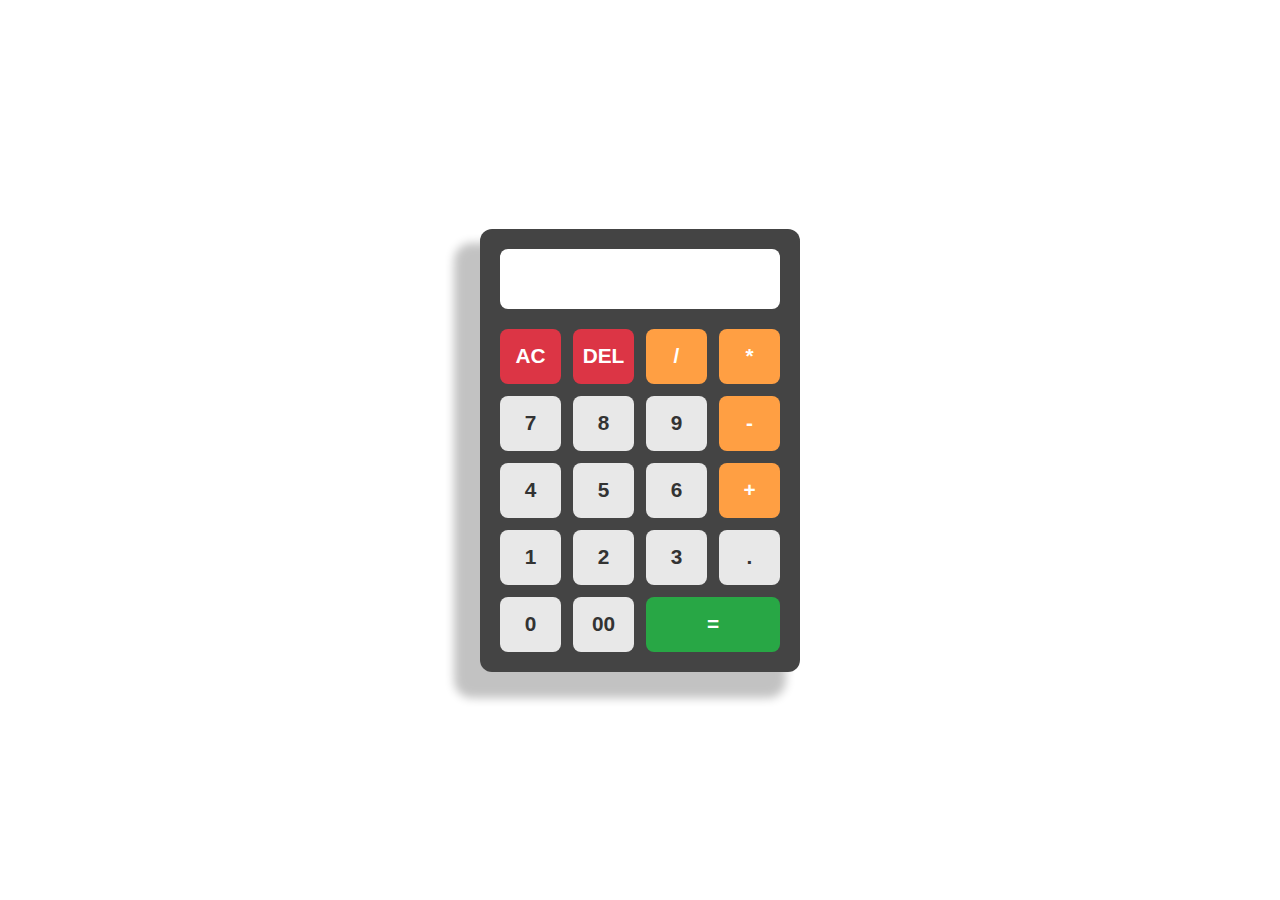
<file: index.html>
<!DOCTYPE html>
<html lang="en">
<head>
    <meta charset="UTF-8">
    <meta name="viewport" content="width=device-width, initial-scale=1.0">
    <title>kalkulator aden</title>
    <link rel="icon" type="image/png" href="calll2.png">
    <link rel="stylesheet" href="https://cdn.jsdelivr.net/npm/bootstrap-icons@1.11.3/font/bootstrap-icons.min.css">
    <link rel="stylesheet" href="style.css">
</head>
<body>
    <div class="container">
        <input type="text" class="display">
        <div class="buttons">
            <button class="operator" data-value="AC">AC</button>
            <button class="operator" data-value="DEL">DEL</button>
            <button class="operator" data-value="/">/</button>
            <button class="operator" data-value="*">*</button>
            
            <button data-value="7">7</button>
            <button data-value="8">8</button>
            <button data-value="9">9</button>
            <button class="operator" data-value="-">-</button>
            
            <button data-value="4">4</button>
            <button data-value="5">5</button>
            <button data-value="6">6</button>
            <button class="operator" data-value="+">+</button>
            
            <button data-value="1">1</button>
            <button data-value="2">2</button>
            <button data-value="3">3</button>
            

            <button data-value=".">.</button>
            <button data-value="0">0</button>
            <button data-value="00">00</button>
            <button class="operator" data-value="=">=</button>
        </div>
    </div>
    <script src="script.js"></script>
</body>
</html>
</file>
<file: style.css>
body {
    font-family: Arial, sans-serif;
    display: flex;
    justify-content: center;
    align-items: center;
    height: 100vh;
    margin: 0;
    background-image: url("https://png.pngtree.com/background/20210716/original/pngtree-calculator-childrens-day-toy-background-picture-image_1339705.jpg");
    background-position: center;
    background-repeat: no-repeat;
    background-size: cover;
}

.container {
    width: 280px;
    background-color: #444444;
    padding: 20px;
    border-radius: 12px;
    box-shadow: -20px 20px 10px 6px rgba(0, 0, 0, 0.24);
}

.display {
    width: 100%;
    height: 60px;
    border: none;
    background-color: #ffffff;
    border-radius: 8px;
    margin-bottom: 20px;
    padding: 10px;
    font-size: 1.8rem;
    text-align: right;
    box-sizing: border-box;
    outline: none;
    color: #333;
    font-weight: bold;
}

.buttons {
    display: grid;
    grid-template-columns: repeat(4, 1fr);
    gap: 12px;
}

button {
    height: 55px;
    font-size: 1.3rem;
    border: none;
    border-radius: 8px;
    cursor: pointer;
    transition: background-color 0.3s, transform 0.2s;
}

button:hover {
    transform: scale(1.05);
}

button:not(.operator) {
    background-color: #e8e8e8;
    color: #333;
    font-weight: bold;
}

button:not(.operator):hover {
    background-color: #dcdcdc;
}

.operator {
    background-color: #ff9f43;
    color: #fff;
    font-weight: bold;
}

.operator:hover {
    background-color: #ff8330;
}

button[data-value="="] {
    background-color: #28a745;
    color: #fff;
    grid-column: span 2;
    font-weight: bold;
}

button[data-value="="]:hover {
    background-color: #218838;
}

button[data-value="AC"], button[data-value="DEL"] {
    background-color: #dc3545;
    color: #fff;
    font-weight: bold;
}

button[data-value="AC"]:hover, button[data-value="DEL"]:hover {
    background-color: #c82333;
}
</file>
